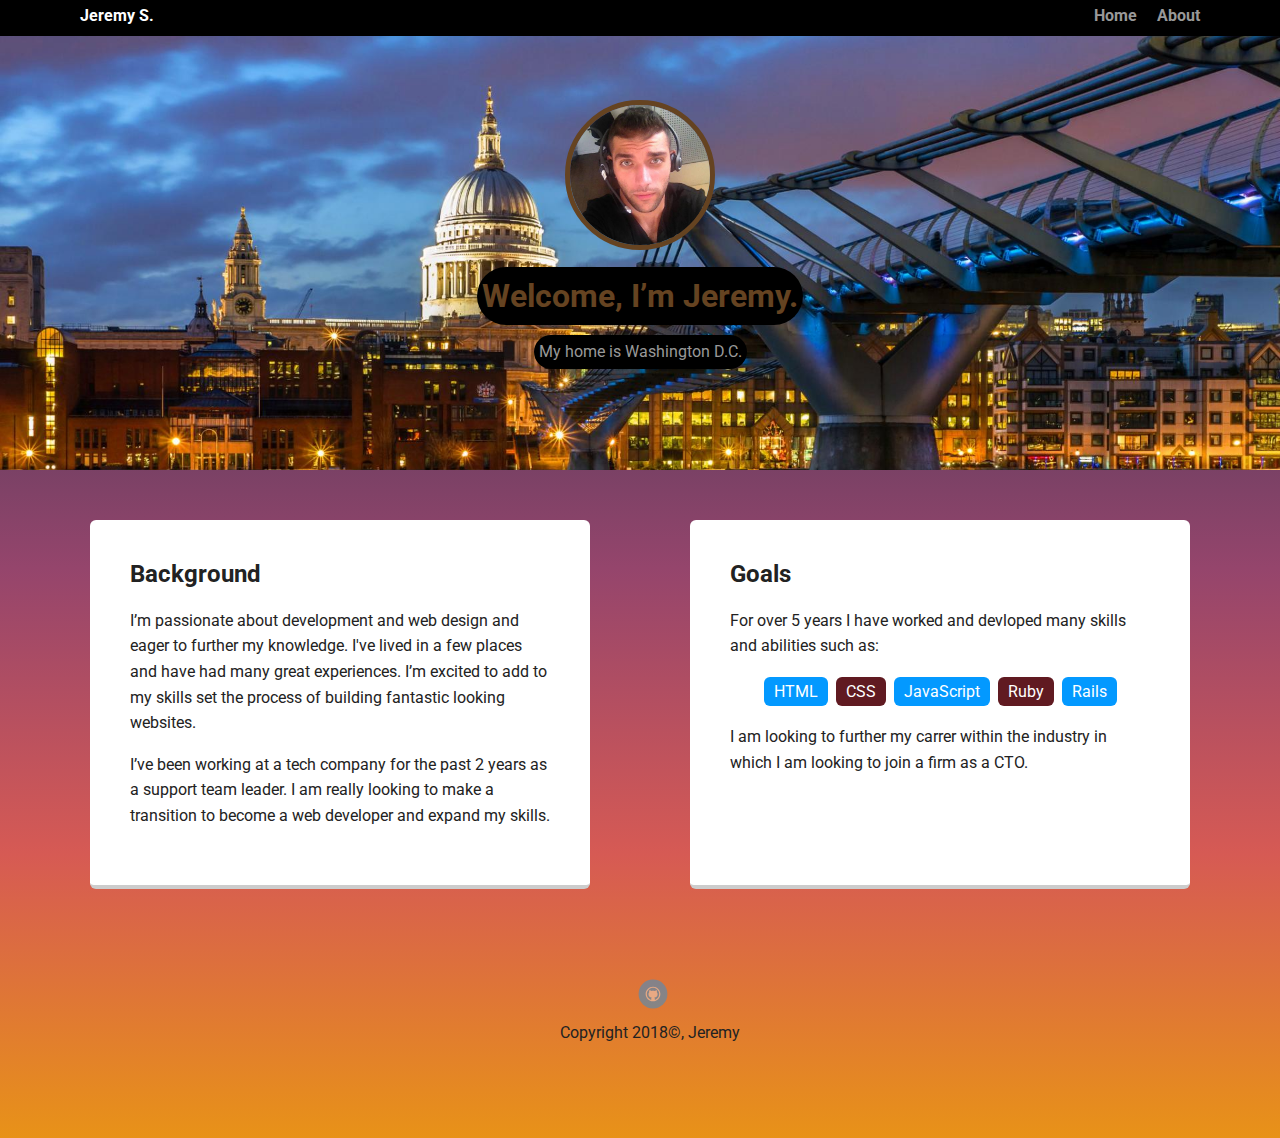
<file: index.html>
<!doctype html>
<html lang="en">
<head>
  <meta charset="utf-8">
  <title>Jeremy's Profile</title>
  <meta name="viewport" content="width=device-width, initial-scale=1.0">
  <link rel="stylesheet" href="styles.css">
  <link href="https://fonts.googleapis.com/css?family=Muli%7CRoboto:400,300,500,700,900" rel="stylesheet"></head>
  <body>

    <div class="main-nav">
        <ul class="nav">
          <li class="name">Jeremy S.</li>
          <li><a href="#top">Home</a></li>
          <li><a href="about.html">About</a></li>
        </ul>
    </div>

    <header>
      <img src="images/me.jpg" alt="Picture of Jeremy" class="profile-image">
      <h1 class="tag name">Welcome, I’m Jeremy.</h1>
      <p class="tag location"> <a href="https://www.google.co.il/maps/place/Washington,+DC,+USA/@38.8935128,-77.1546602,11z/data=!3m1!4b1!4m5!3m4!1s0x89b7c6de5af6e45b:0xc2524522d4885d2a!8m2!3d38.9071923!4d-77.0368707" target="_blank"> My home is Washington D.C.</a></p>
    </header>

    <main class="flex">
      <div class="card">
        <h2>Background</h2>
        <p>I’m passionate about development and web design and eager to further my knowledge. I've lived in a few places and have had many great experiences. I’m excited to add to my skills set the process of building fantastic looking websites.</p>
        <p>I’ve been working at a tech company for the past 2 years as a support team leader. I am really looking to make a transition to become a web developer and expand my skills.</p>
      </div>

      <div class="card">
        <h2>Goals</h2>
        <p>For over 5 years I have worked and devloped many skills and abilities such as:</p>
        <ul class="skills">
          <li>HTML</li>
          <li>CSS</li>
          <li>JavaScript</li>
          <li>Ruby</li>
          <li>Rails</li>
        </ul>
        <p>I am looking to further my carrer within the industry in which I am looking to join a firm as a CTO.</p>
      </div>

    </main>
    <footer>
      <ul>
        <li><a href="https://github.com/jeremiahshabtai" class="social github" target="_blank">Github</a></li>
      </ul>
      <p class="copyright">Copyright 2018&copy;, Jeremy</p>
    </footer>
  </body>
  </html>
</file>
<file: styles.css>
/* Global Layout Set-up */
* {
  box-sizing: border-box;
}

body {
  margin: 0;
  padding: 0;
  text-align: center;
  font-family: 'Roboto', sans-serif;
  color: #222;
  background-image: linear-gradient(to bottom, #202328, #493a59, #95456c, #d65a54, #e89218);
}
/* Link Styles */

a {
  text-decoration: none;
  color: #999;
}
a:hover {
  color: #6633ff;
}

/* Section Styles */

.main-nav {
  width: 100%;
  background: black;
  min-height: 1px;
  padding: 1px;
  position: fixed;
  text-align: center;
}
.nav {
  display: flex;
  justify-content: space-around;
  font-weight: 700;
  list-style-type: none;
  margin: 0 auto;
  padding: 0;
}

.nav .name {
    display: block;
    margin-right: auto;
    color: white;
}
.nav li {
  padding: 5px 10px 10px 10px;
}
.nav a {
  transition: all .5s;
}
.nav a:hover {
  color: white
}

header {
  text-align: center;
  background: url('images/dcbackground.jpg') no-repeat top center ;
  background-size: cover;
  overflow: hidden;
  padding-top: 50px;
}
header {
  line-height: 1.5;
}
header .profile-image {
  margin-top: 50px;
  width: 150px;
  height: 150px;
  border-radius: 50%;
  border: 5px solid #654321;
  transition: all .5s;
}
header .profile-image:hover {
  transform: scale(1.2) rotate(5deg);
}
.tag {
  background-color: black;
  color: #654321;
  padding: 5px;
  border-radius: 50px;
  display: table;
  margin: 10px auto;
}
.location {
  background-color: black;
  color: blue;
}
.card {
  margin: 30px;
  padding: 20px 40px 40px;
  max-width: 500px;
  text-align: left;
  background: #fff;
  border-bottom: 4px solid #ccc;
  border-radius: 6px;
  transition: all .5s;
}
.card:hover {
  border-color: #ff99ff;
}

ul.skills {
  padding: 0;
  text-align: center;
}

.skills li {
  border-radius: 6px;
  display: inline-block;
  background: #601a21;
  color: white;
  padding: 5px 10px;
  margin: 2px;
}

.skills li:nth-child(odd) {
  background: #0399ff;
}

footer {
  width: 100%;
  min-height: 30px;
  padding: 20px 0 40px 20px;
}

footer .copyright {
  top: -8px;
  font-size: .75em;
}

footer ul {
  list-style-type: none;
  margin: 0;
  padding: 0;
}

footer ul li {
  display: inline-block;
}

a.social {
  display: inline-block;
  text-indent: -9999px;
  margin-left: 5px;
  width: 30px;
  height: 30px;
  background-size: 30px 30px;
  opacity: .4;
  transition: all .5s;
}

a.github {
  background-image: url(images/github.svg);
}
a.social:hover {
  opacity: 1;
}
.clearfix {
  clear: both;
}

/* Styles for larger screens */
@media screen and (min-width: 720px) {

  .flex {
      display: -ms-flexbox;      /* TWEENER - IE 10 */
      display: flex;
      max-width: 1200px;
      -ms-flex-pack: distribute;
      justify-content: space-around;
      margin: 0 auto;
  }

  header {
    min-height: 470px;
  }

  .nav {
    max-width: 1200px;
    padding: 0 30px;
  }


  main {
    padding-top: 20px;
  }

  main p {
    line-height: 1.6em;
  }

  footer {
    font-size: 1.3em;
    max-width: 1200px;
    margin: 40px auto;
  }

}
</file>
